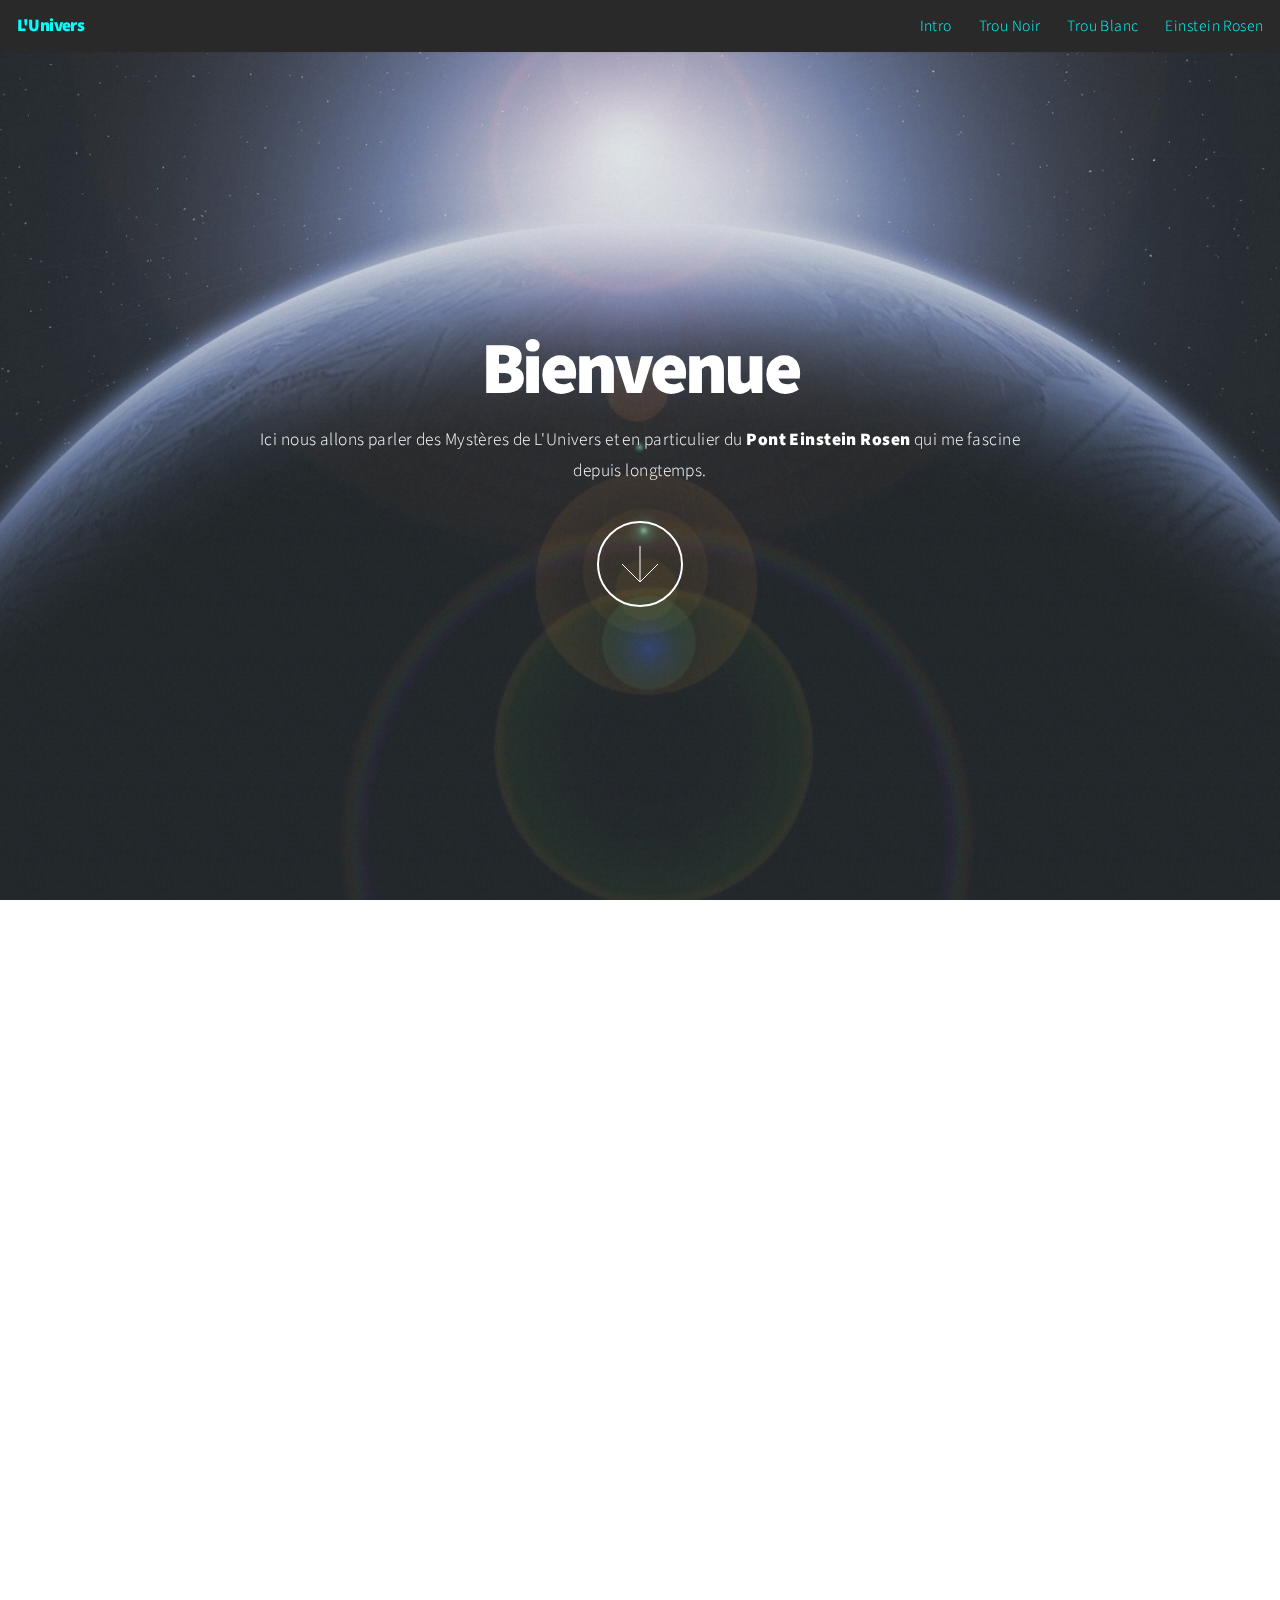
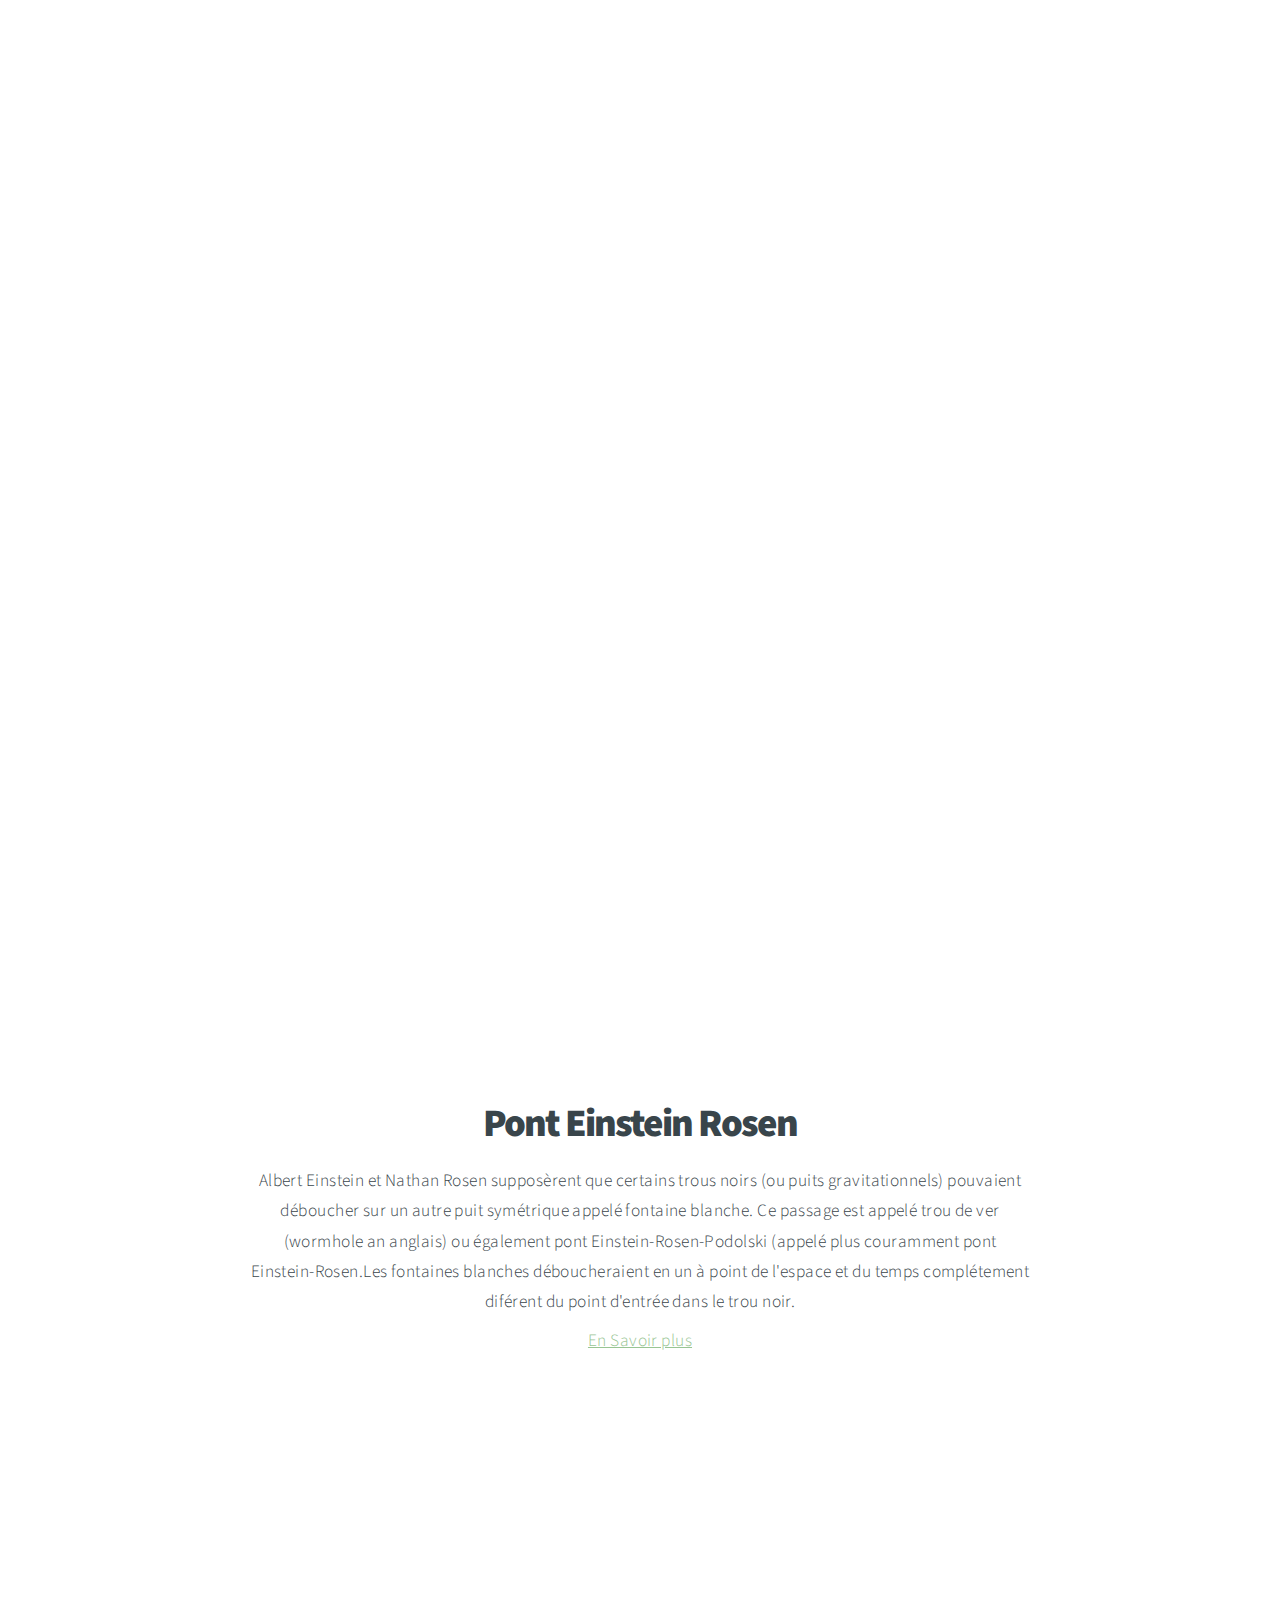
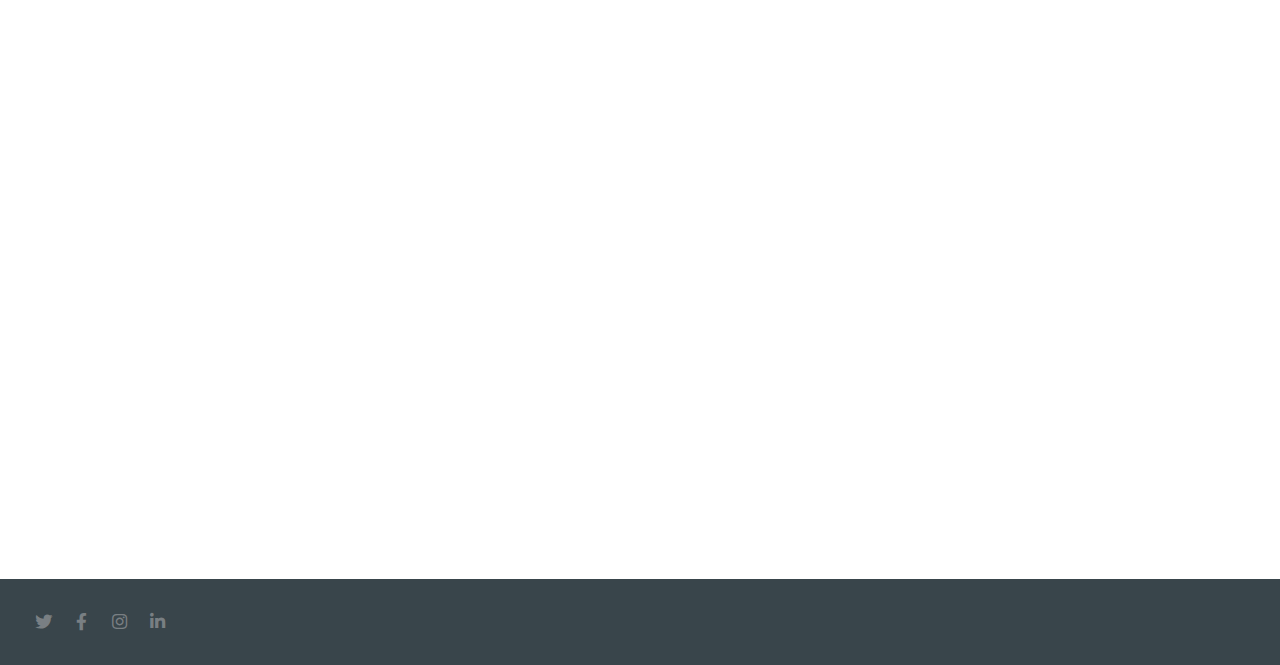
<file: DW_passion/index.html>
<!DOCTYPE HTML>

<html>
	<head>
		<title>Mystères de L'Univers</title>
		<meta charset="utf-8" />
		<meta name="viewport" content="width=device-width, initial-scale=1, user-scalable=no" />
		<link rel="stylesheet" href="assets/css/main.css" />
		<noscript><link rel="stylesheet" href="assets/css/noscript.css" /></noscript>
	</head>
	<body class="is-preload">

		<!-- Header -->
			<header id="header">
				<h1>L'Univers</h1>
				<nav>
					<ul>
						<li><a href="#intro">Intro</a></li>
						<li><a href="#one">Trou Noir</a></li>
						<li><a href="#two">Trou Blanc</a></li>
						<li><a href="#work">Einstein Rosen</a></li>
					</ul>
				</nav>
			</header>

		<!-- Intro -->
			<section id="intro" class="main style1 dark fullscreen">
				<div class="content">
					<header>
						<h2>Bienvenue</h2>
					</header>
					<p>Ici nous allons parler des Mystères de L'Univers et en particulier du<strong> Pont Einstein Rosen</strong> qui me fascine depuis longtemps.</p>
					<footer>
						<a href="#one" class="button style2 down">More</a>
					</footer>
				</div>
			</section>

		<!-- One -->
			<section id="one" class="main style2 right dark fullscreen">
				<div class="content box style2">
					<header>
						<h2>Trou Noir</h2>
					</header>
					<p>Le trou noir existe grâce à l'effondrement d'une etoile sur elle-même, sa gravité etant trop importante.
					Celui-ci empêche en theorie tout rayonnement lumineux de s'en échapper et absorbe tout objet passant à proximité.
					La seule façon de le voir, est dût au halo de lumière l'entourant.
					D'après Stephen Hawking, le trou noir a une durée de vie limitée, celui-ci émettrait des particules, appelées rayonnement de Hawking,
					 elles seraient invisibles à l'oeil nu et donc difficiles à prouver.
					 Même si le trou noir à une durée de vie limitée, son espérance de vie peut atteindre une durée superieur à celle de l'univers.</p>
					 <a href="trou-noir.html" target="_blank">En Savoir plus </a>
				</div>
				<a href="#two" class="button style2 down anchored">Next</a>
			</section>

		<!-- Two -->
			<section id="two" class="main style2 left dark fullscreen">
				<div class="content box style2">
					<header>
						<h2>Trou Blanc</h2>
					</header>
					<p>Le trou blanc est l'exact opposé du trou noir, toute la lumière en jaillit, rien ne peut y pénétrer.
					En théorie, il serait la continuité du trou noir situé dans le futur, à l'image d'une balle qui tombe vers le sol (trou noir) puis rebondit dans la direction opposée (trou blanc).
					Le trou noir serait donc relié au trou blanc par un trou de ver dans le tissu de l'espace temps, ou même un autre univers.
					Ce trou de ver est aussi appelé, Pont Einstein Rosen</p>
				</div>
				<a href="#work" class="button style2 down anchored">Next</a>
			</section>

		<!-- Work -->
			<section id="work" class="main style3 primary">
				<div class="content">
					<header>
						<h2>Pont Einstein Rosen</h2>
						<p>Albert Einstein et Nathan Rosen supposèrent que certains trous noirs (ou puits gravitationnels) pouvaient déboucher sur un autre puit symétrique appelé fontaine blanche.
						Ce passage est appelé trou de ver (wormhole an anglais) ou également pont Einstein-Rosen-Podolski (appelé plus couramment pont Einstein-Rosen.Les fontaines blanches déboucheraient en un à point de l'espace et du temps complétement diférent du point d'entrée dans le trou noir.</p>
						<a href="pont_einstein_rosen.html" target="_blank">En Savoir plus </a>
					</header>

					<!-- Gallery  -->
						<div class="gallery">
							<article class="from-left">
								<a href="images/image1.jpg" class="image fit"><img src="images/image1.jpg" title="Trou noir" alt="" /></a>
							</article>
							<article class="from-right">
								<a href="images/image2.jpg" class="image fit"><img src="images/image2.jpg" title="Schema du Pont" alt="" /></a>
							</article>
							<article class="from-left">
								<a href="images/image3.jpg" class="image fit"><img src="images/image3.jpg" title="Trou noir en 3D filaire" alt="" /></a>
							</article>
							<article class="from-right">
								<a href="images/image4.jpg" class="image fit"><img src="images/image4.jpg" title="Representation Fantastique d'un portail" alt="" /></a>
							</article>
							<article class="from-left">
								<a href="images/image5.jpg" class="image fit"><img src="images/image5.jpg" title="Trou Blanc" alt="" /></a>
							</article>
							<article class="from-right">
								<a href="images/image6.jpg" class="image fit"><img src="images/image6.jpg" title="Trou de Ver" alt="" /></a>
							</article>
						</div>

				</div>
			</section>

		<!-- Footer -->
			<footer id="footer">

				<!-- Icons -->
					<ul class="icons">
						<li><a href="#" class="icon brands fa-twitter"><span class="label">Twitter</span></a></li>
						<li><a href="#" class="icon brands fa-facebook-f"><span class="label">Facebook</span></a></li>
						<li><a href="#" class="icon brands fa-instagram"><span class="label">Instagram</span></a></li>
						<li><a href="#" class="icon brands fa-linkedin-in"><span class="label">LinkedIn</span></a></li>
					</ul>

			</footer>

		<!-- Scripts -->
			<script src="assets/js/jquery.min.js"></script>
			<script src="assets/js/jquery.poptrox.min.js"></script>
			<script src="assets/js/jquery.scrolly.min.js"></script>
			<script src="assets/js/jquery.scrollex.min.js"></script>
			<script src="assets/js/browser.min.js"></script>
			<script src="assets/js/breakpoints.min.js"></script>
			<script src="assets/js/util.js"></script>
			<script src="assets/js/main.js"></script>

	</body>
</html>
</file>
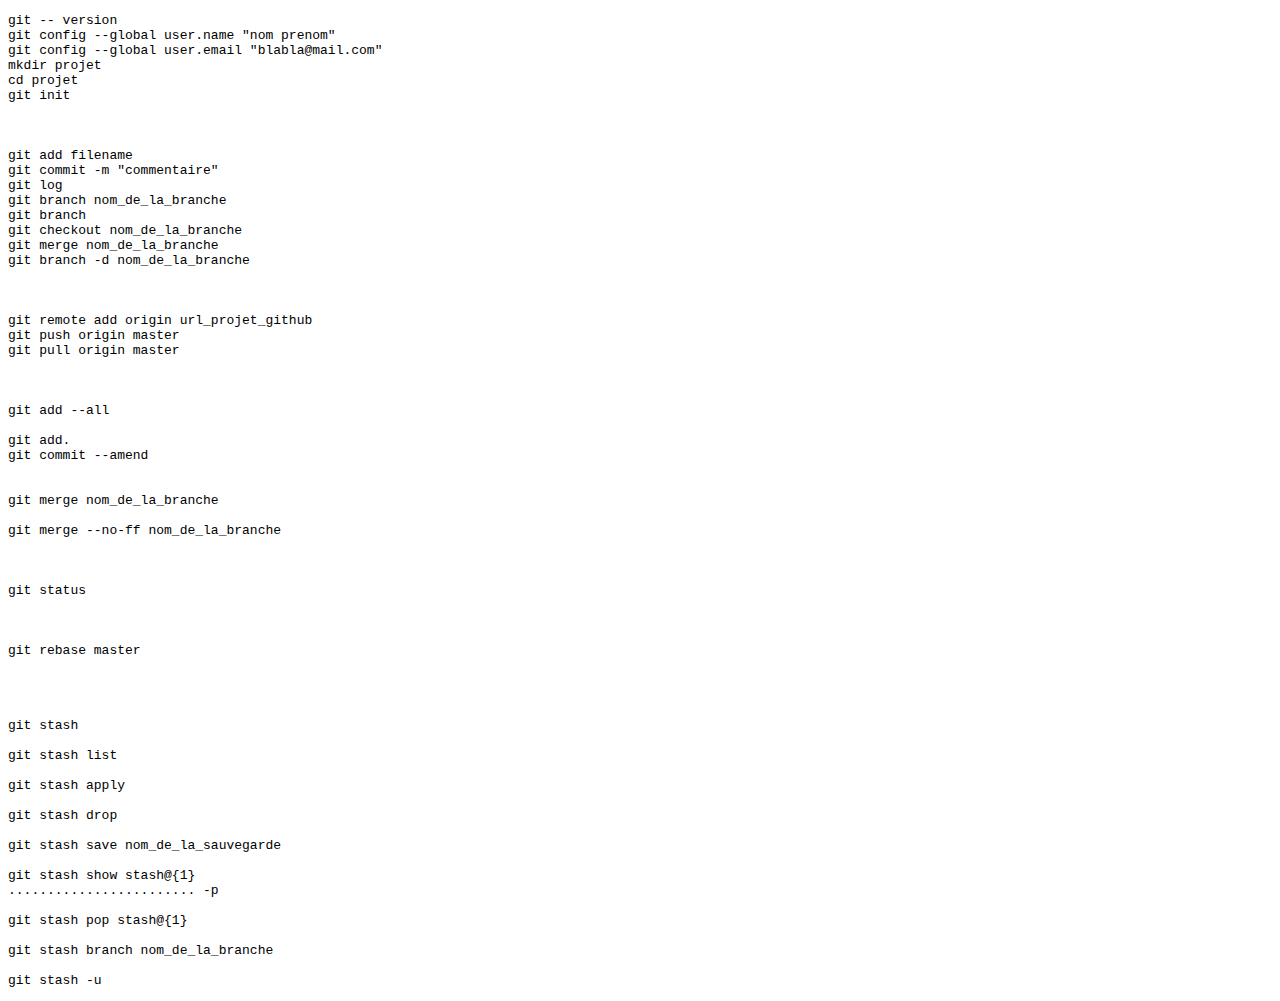
<file: commande_git.html>
<!DOCTYPE html>
<html lang="fr">
<head>
    <meta charset="UTF-8">
    <meta name="viewport" content="width=device-width, initial-scale=1.0">
</head>
<body>
<code>
<pre>
git -- version <!-- verification -->
git config --global user.name "nom prenom" <!-- config nom -->
git config --global user.email "blabla@mail.com" <!-- config mail -->
mkdir projet <!-- creer dossier -->
cd projet <!-- rentrer dans le dossier -->
git init <!-- initialiser git -->

<!-- Lorsque des fichiers existent dans le dossier -->

git add filename <!-- Selectionner fichier -->
git commit -m "commentaire" <!-- photo des fichiers -->
git log  <!-- historique des modifications -->
git branch nom_de_la_branche  <!-- creation de la branche -->
git branch <!-- lister les branches (branche principale = Master ) -->
git checkout nom_de_la_branche <!-- changer de branche -->
git merge nom_de_la_branche <!-- rapatrier la branche -->
git branch -d nom_de_la_branche <!-- supprimer la branche -->

<!-- Creer un compte github pour les depots en ligne -->

git remote add origin url_projet_github <!-- initialiser depot distant appelé origin -->
git push origin master <!-- deposer le projet (nom du label origin avec nom de la branche master) -->
git pull origin master <!-- recuperer projet vers local -->


<!-- Tout rajouter -->
git add --all
<!-- Modifier un commit -->
git add. <!-- Ajouter toutes les fichiers "untracked"/"modified" -->
git commit --amend <!-- envoi dans un editeur de texte -->

<!-- Fusionner deux branches -->
git merge nom_de_la_branche

git merge --no-ff nom_de_la_branche  <!-- sans fast forward -->

<!-- Voir quels fichiers sont "untracked" et "modified" -->

git status

<!-- Envoyer commit de la branche actuelle vers master -->

git rebase master


<!-- Mettre en pile des modifications en cours ( remisage ) -->

git stash

git stash list  <!-- list des modifications en attente -->

git stash apply <!-- recupere le travail en attente -->

git stash drop  <!-- vide la pile -->

git stash save nom_de_la_sauvegarde

git stash show stash@{1}  <!-- affiche le stash 1 -->
........................ -p <!-- plus de details -->

git stash pop stash@{1} <!-- importe le stash 1 et le vide du stash -->

git stash branch nom_de_la_branche <!-- met en memoire puis switch dans la branche nom_de_la_branche -->

git stash -u  <!-- rajoute les nouveaux fichiers en memoire -->
</pre>
</code>

</body>
</html>
</file>
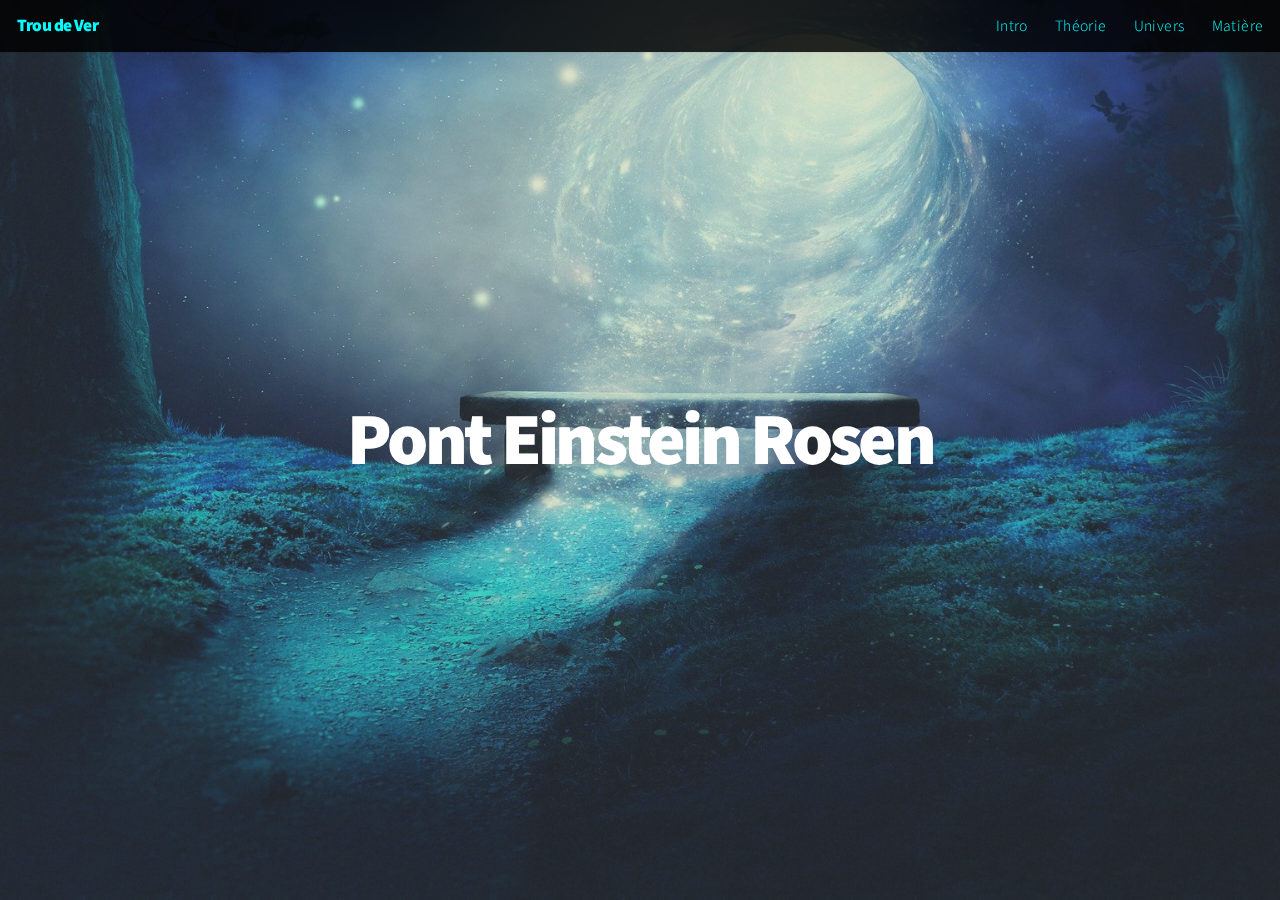
<file: DW_passion/pont_einstein_rosen.html>
<!DOCTYPE HTML>

<html>
	<head>
		<title>Pont Einstein Rosen</title>
		<meta charset="utf-8" />
		<meta name="viewport" content="width=device-width, initial-scale=1, user-scalable=no" />
		<link rel="stylesheet" href="assets/css/main.css" />
		<link rel="stylesheet" href="modale.css" />
		<noscript><link rel="stylesheet" href="assets/css/noscript.css" /></noscript>
	</head>
	<body class="is-preload">

		<!-- Header -->
			<header id="header">
				<h1>Trou de Ver</h1>
				<nav>
					<ul>
						<li><a class="js-modal" href="#introduction">Intro</a></li>
						<li><a class="js-modal" href="#theorie">Théorie</a></li>
						<li><a class="js-modal" href="#passerelle">Univers</a></li>
						<li><a class="js-modal" href="#matiere">Matière</a></li>
					</ul>
				</nav>
			</header>

		<!-- Intro -->
			<section id="intro3" class="main style1 dark fullscreen">
				<div class="content">
					<header>
						<h2>Pont Einstein Rosen</h2>
					</header>
					
					<!-- MODAL -->
					
					<aside id ="introduction" class="modal_" aria-hidden="true" role="dialog" aria-modal="false" style="display:none;">
		<div class="modal-wrapper js-modal-stop"  style="background-image:url('images/terre.png'); background-size: cover; background-position: center;">
		<button class="js-modal-close exit"> X </button>
				<div class="row_" style="margin:1.1vw; background-color: aliceblue; opacity:0.35;">
		<h2 style="font-size:3vw; color:darkcyan; text-align:center; padding-top:1vw;"> INTRODUCTION </h2>
			<div class="col-sm-8_" style="padding-top:2%!important;">
			<p class="presentation">Même avec la technologie actuelle, voyager vers Orion prendrait des centaines de milliers d'années. Mais pourrait-il y avoir un autre mécanisme, plus profond peut-être de l’extérieur de ce monde, qui rendrait possible un voyage aussi vaste en une vie ?

En 1935, 30 ans après sa révolutionnaire Théorie de la relativité restreinte, Albert Einstein publia un article collaboratif intitulé « Le pont Einstein-Rosen ». Selon cette nouvelle théorie, des ponts ou trous noirs existent dans l’univers, ce qui permet des raccourcis dans l’espace et dans le temps. Aujourd'hui, les physiciens les appellent des trous de ver.

Nous nous trouvons à 1 500 années-lumière d’Orion. Si nous pouvions d'une manière ou d'une autre utiliser la technologie des trous de ver, nous pourrions peut-être raccourcir le temps de parcours ou même le rendre instantané. Mais pour l'instant ce n'est qu'une théorie car la façon dont les trous de ver pourraient fonctionner est toujours en cours d'étude et de développement. Mais parce que presque tout ce qui est théoriquement possible en physique existe quelque part dans notre univers, nous croyons que les trous de ver existent quelque part, mais pas n'importe où, près de la Terre.
</p>
			</div>
	</div>
		</div>
	</aside>
	<!-- THEORIE -->
					<aside id ="theorie" class="modal_" aria-hidden="true" role="dialog" aria-modal="false" style="display:none;">
		<div class="modal-wrapper js-modal-stop"  style="background-image:url('images/terre.png'); background-size: cover; background-position: center;">
		<button class="js-modal-close exit"> X </button>
				<div class="row_" style="margin:1.1vw; background-color: aliceblue; opacity:0.35;">
		<h2 style="font-size:3vw; color:darkcyan; text-align:center; padding-top:1vw;"> THEORIE </h2>
			<div class="col-sm-8_" style="padding-top:2%!important;">
			<p class="presentation3">A Princeton, dans le New Jersey, en Juillet 1935, alors qu'ils collaborent à l'Institute for Advanced Study, les physiciens Albert Einstein et Nathan Rosen publient une idée révolutionnaire. Ils en arrivent à la conclusion que la théorie de la relativité permet en réalité des raccourcis dans le continuum espace-temps. Ces chemins, appelés ponts Einstein-Rosen, plus communément appelés trous de ver, relient deux sites distants, rendant possible le voyage vers les étoiles les plus éloignées de l'univers.

Ainsi naissait la théorie des trous de ver.

Ce dont nous parlons est une structure dans l’espace qui implique une très forte flexion de l’espace et la connexion de deux parties différentes de l’espace. Donc, si vous pensez à un morceau de papier incurvé puis perforé et connecté d’un endroit à l’autre, vous obtenez ainsi un trou de ver classique. Si nous regardons la distance entre notre planète et le système stellaire le plus proche, nous atteignons 4.2 années-lumière. Cela signifie que vous devriez voyager pendant 4.2 ans à la vitesse de la lumière, soit 300 000 km par seconde, rien que pour y arriver. Le seul moyen, vraiment, de le faire serait par un trou de ver.

Bien que l’idée de voyager dans les trous de ver offre des possibilités incroyables, la réalisation de cette technologie pose d’immenses défis. Les scientifiques estiment que la création d'un trou de ver traversable nécessiterait une quantité d'énergie bien supérieure à tout ce que nous pouvons produire aujourd'hui. 
</p>
			</div>
	</div>
		</div>
	</aside>
	<!-- STELLAIRE -->
					<aside id ="passerelle" class="modal_" aria-hidden="true" role="dialog" aria-modal="false" style="display:none;">
		<div class="modal-wrapper js-modal-stop"  style="background-image:url('images/terre.png'); background-size: cover; background-position: center;">
		<button class="js-modal-close exit"> X </button>
				<div class="row_" style="margin:1.1vw; background-color: aliceblue; opacity:0.35;">
		<h2 style="font-size:3vw; color:darkcyan; text-align:center; padding-top:1vw;"> UNIVERS PARALLELES</h2>
			<div class="col-sm-8_" style="padding-top:2%!important;">
			<p class="presentation">
Dans la théorie de la relativité générale, l’espace agit en réalité comme une chose que l’on peut plier, déformer et percer.

Un pont Einstein-Rosen est un exemple particulier de trou de ver, et un trou de ver est une structure dans l'espace et dans le temps qui consiste à percer un trou dans l'espace, à étirer le matériau si vous pensez que l'espace est un matériau et à le reconnecter ailleurs.

Un pont Einstein-Rosen prend deux points dans l’espace et les relie de telle sorte que si vous voyagez par une extrémité, vous sortez par l’autre, même si ces deux points apparaissent dans des univers différents. Il s’agit donc essentiellement d’un téléporteur, ce qui vous permet d’aller instantanément entre deux endroits distants.


Le trou de ver théorique d'Einstein pourrait-il servir de portail vers un autre univers, ouvrant peut-être une passerelle qui permettra un jour d'établir un contact entre humains et extraterrestres ? Lorsque nous examinons l'idée qu'il existe des trous de ver et que ceux-ci sont généralement acceptés par certains des individus les plus brillants de la planète, vous commencez à constater que tous ces éléments sont en place pour suggérer qu'il y a la vie ailleurs dans l'univers et qu'il existe également la probabilité que nous ayons eu des contacts dans le passé, des contacts en cours maintenant ou que nous puissions en avoir également à l'avenir. Mais comment pourrions nous faire pour les utiliser ?
</p>
			</div>
	</div>
		</div>
	</aside>
	<!-- PRIMORDIAUX -->
					<aside id ="matiere" class="modal_" aria-hidden="true" role="dialog" aria-modal="false" style="display:none;">
		<div class="modal-wrapper js-modal-stop"  style="background-image:url('images/temps.jpg'); background-size: cover; background-position: center;">
		<button class="js-modal-close exit"> X </button>
				<div class="row_" style="margin:1.1vw; background-color: aliceblue; opacity:0.65;">
		<h2 style="font-size:3vw; color:darkcyan; text-align:center; padding-top:1vw;"> MATIERE EXOTIQUE</h2>
			<div class="col-sm-8_" style="padding-top:2%!important;">
			<p class="presentation2">Il existe une théorie selon laquelle une « matière exotique » peut fournir la clé pour déverrouiller les voyages dans les trous de ver. Ce dont vous avez besoin, c'est de la matière à masse négative. Et nous ne connaissons que la matière à masse positive. Donc, nous appelons cette matière de la matière exotique. Non pas que cela ne puisse pas exister, nous n'en sommes tout simplement pas conscients. Mais le résultat est qu’il faut d’énormes quantités d’énergie pour les créer. Imaginez maintenant que Jupiter, tout son poids, soit converti en énergie. Vous savez, nous parlons de millions et de millions de fois plus d'énergie que dans une bombe nucléaire.

Bien que la plupart des scientifiques disent que nous sommes loin de développer la technologie pour créer des trous de ver si une telle chose est même possible, certains pensent que ces raccourcis célestes existent déjà. En 1991, des scientifiques de l’Université Vanderbilt ont proposé que le chaos du Big Bang ait non seulement créé l’univers, mais ait également provoqué la formation de mini-trous de ver il y a des milliards d’années. Pendant le Big Bang, l'espace-temps lui-même était en train d'être mélangé, élargi, contracté. Et une théorie dit que si vous aviez quelque chose de la taille des montagnes de l'Himalaya, l'espace-temps qui l'entourait aurait pu être soumis à une charge telle qu'il aurait écrasé sa propre matière. De la même manière, vous pouvez imaginer que l'espace et le temps auraient fusionné pour former un mini-trou de ver. Selon les chercheurs, le résultat possible serait un trou de ver de la taille d'un atome.

Une fois localisés, ces mini trous de ver pourraient éventuellement être étirés pour créer un trou de ver traversable.

</p>
			</div>
	</div>
		</div>
	</aside>
				</div>
			</section>
			

			

		<!-- Scripts -->
			<script src="assets/js/jquery.min.js"></script>
			<script src="assets/js/jquery.scrolly.min.js"></script>
			<script src="assets/js/jquery.scrollex.min.js"></script>
			<script src="assets/js/browser.min.js"></script>
			<script src="assets/js/breakpoints.min.js"></script>
			<script src="assets/js/main.js"></script>
			<script src="app.js"></script>

	</body>
</html>
</file>
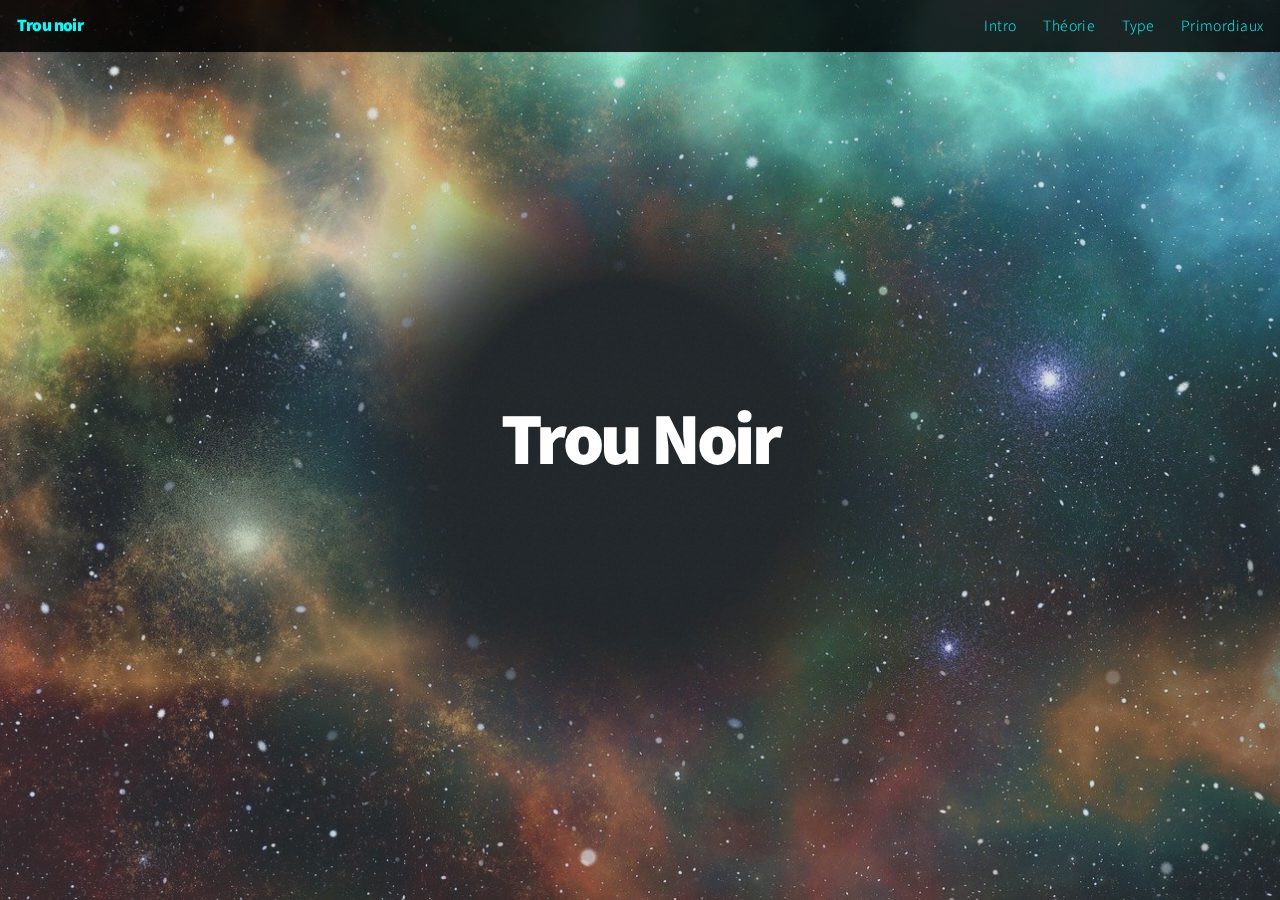
<file: DW_passion/trou-noir.html>
<!DOCTYPE HTML>

<html>
	<head>
		<title>Trou noir</title>
		<meta charset="utf-8" />
		<meta name="viewport" content="width=device-width, initial-scale=1, user-scalable=no" />
		<link rel="stylesheet" href="assets/css/main.css" />
		<link rel="stylesheet" href="modale.css" />
		<noscript><link rel="stylesheet" href="assets/css/noscript.css" /></noscript>
	</head>
	<body class="is-preload">

		<!-- Header -->
			<header id="header">
				<h1>Trou noir</h1>
				<nav>
					<ul>
						<li><a class="js-modal" href="#introduction">Intro</a></li>
						<li><a class="js-modal" href="#theorie">Théorie</a></li>
						<li><a class="js-modal" href="#type">Type</a></li>
						<li><a class="js-modal" href="#primordiaux">Primordiaux</a></li>
					</ul>
				</nav>
			</header>

		<!-- Intro -->
			<section id="intro2" class="main style1 dark fullscreen">
				<div class="content">
					<header>
						<h2>Trou Noir</h2>
					</header>
					
					<!-- MODAL -->
					
					<aside id ="introduction" class="modal_" aria-hidden="true" role="dialog" aria-modal="false" style="display:none;">
		<div class="modal-wrapper js-modal-stop"  style="background-image:url('images/temps.jpg'); background-size: cover; background-position: center;">
		<button class="js-modal-close exit"> X </button>
				<div class="row_" style="margin:1.1vw; background-color: aliceblue; opacity:0.65;">
		<h2 style="font-size:3vw; color:darkcyan; text-align:center; padding-top:1vw;"> INTRODUCTION </h2>
			<div class="col-sm-8_" style="padding-top:2%!important;">
			<p class="presentation">Les trous noirs ont été parmi les premiers objets cosmiques à être découverts d'abord via les équations mathématiques, et non par observation directe. Le rôle de l'expérience est ici inversée : une des tâches les plus difficiles pour les astronomes est de vérifier si les observations, totalement dépendantes des capacités techniques et technologiques du moment, corroborent ou non les résultats théoriques.

Compte tenu des caractéristiques fabuleuses que la théorie prête aux trous noirs, leur existence réelle a longtemps été mise en doute ; et si elle n'est pas encore aujourd'hui totalement démontrée, la fin du XXe siècle a été ponctuée d'avancées déterminantes. Des observations, et les progrès techniques ayant permis ces observations, sont venus étayer la réalité physique de ces astres « hors du temps. »

Le trou noir est en fait un objet totalement relativiste, au sens où la théorie qui le soutient n'a pris sens et corps que dans le cadre de la Relativité Générale d'Einstein, soit à partir de 1915. La théorie définit avec précision l'intensité du champ gravitationnel d'un trou noir. Elle est telle qu'aucune particule franchissant son horizon, frontière théorique délimitant la zone de non-retour, ne peut s'en échapper.
</p>
			</div>
	</div>
		</div>
	</aside>
	<!-- THEORIE -->
					<aside id ="theorie" class="modal_" aria-hidden="true" role="dialog" aria-modal="false" style="display:none;">
		<div class="modal-wrapper js-modal-stop"  style="background-image:url('images/temps.jpg'); background-size: cover; background-position: center;">
		<button class="js-modal-close exit"> X </button>
				<div class="row_" style="margin:1.1vw; background-color: aliceblue; opacity:0.65;">
		<h2 style="font-size:3vw; color:darkcyan; text-align:center; padding-top:1vw;"> THEORIE </h2>
			<div class="col-sm-8_" style="padding-top:2%!important;">
			<p class="presentation">Envisagée dès le XVIIIe siècle, la théorie soutenant l'existence des trous noirs stipule qu'il s'agit d'objets si denses que leur Vitesse de libération est supérieure à la vitesse de la lumière, c'est-à-dire que même la lumière ne peut vaincre leur force gravitationnelle de surface, et reste prisonnière.

De cette caractéristique inquiétante proviennent les qualificatifs « noir » et « obscur, » mais le terme le plus exact serait sûrement« invisible » car il s'agit bien là d'une absence totale de luminosité.

L'expression consacrée pour désigner les trous noirs en général est collapsar (de l'anglais « collapsed star » : étoile contractée, effondrée). Cependant, l'expression trou noir est employée par analogie à l'image du « disque obscur » en français, et également en anglais (black hole).
</p>
			</div>
	</div>
		</div>
	</aside>
	<!-- STELLAIRE -->
					<aside id ="type" class="modal_" aria-hidden="true" role="dialog" aria-modal="false" style="display:none;">
		<div class="modal-wrapper js-modal-stop"  style="background-image:url('images/temps.jpg'); background-size: cover; background-position: center;">
		<button class="js-modal-close exit"> X </button>
				<div class="row_" style="margin:1.1vw; background-color: aliceblue; opacity:0.65;">
		<h2 style="font-size:3vw; color:darkcyan; text-align:center; padding-top:1vw;"> STELLAIRE / GALACTIQUE </h2>
			<div class="col-sm-8_" style="padding-top:2%!important;">
			<p class="presentation">Les trous noirs stellaires résultent de l'effondrement sur elle-même d'une étoile massive (un dizaine de masses solaires environ).
</p>
			<p class="presentation">Les trous noirs galactiques se trouvent au centre des galaxies spirales. Notre galaxie, la Voie Lactée possède un tel trou noir, ainsi qu'il a été démontré par l'observation des mouvements extrêmement rapides des étoiles proches du trou noir.
Le télescope Chandra a récemment observé au centre de la galaxie NGC 6240 deux trous noirs supermassifs en orbite l'un autour de l'autre.
</p>
			</div>
	</div>
		</div>
	</aside>
	<!-- PRIMORDIAUX -->
					<aside id ="primordiaux" class="modal_" aria-hidden="true" role="dialog" aria-modal="false" style="display:none;">
		<div class="modal-wrapper js-modal-stop"  style="background-image:url('images/temps.jpg'); background-size: cover; background-position: center;">
		<button class="js-modal-close exit"> X </button>
				<div class="row_" style="margin:1.1vw; background-color: aliceblue; opacity:0.65;">
		<h2 style="font-size:3vw; color:darkcyan; text-align:center; padding-top:1vw;"> PRIMORDIAUX </h2>
			<div class="col-sm-8_" style="padding-top:2%!important;">
			<p class="presentation2">Dans les années soixante-dix, Stephen Hawking avança l'idée que le phénomène du Big Bang pourrait avoir été le théâtre d'une profusion de mini trous noirs, très légers par rapport à ceux envisagés actuellement (une dizaine de gramme tout au plus), mais également bien plus petits, au final tout aussi denses que les trous noirs stellaires.

De plus, ces trous noirs auraient eu tendance non pas à avaler de la matière, mais à s'évaporer très rapidement. En effet, ils résulteraient de la compression ultra-rapide de minuscules régions de l'espace-temps, et n'auraient donc pas disposé de matière suffisante à attirer à proximité; trop petits pour se maintenir dans une dynamique de compression, ces trous noirs morts nés se seraient évaporés de plus en plus vite, pour finalement exploser et disparaître.

En plus de cette classification, on distingue des catégories selon la géométrie et de la dynamique des trous noirs :
</p>
<ul class="presentation2">
 <li>   les trous noirs statiques (ou trou noir de Schwarzschild)</li>
 <li>   les trous noirs en rotation (ou trou noir de Kerr)</li>
  <li>  les trous noirs statiques et chargés (ou trous noirs de Reissner-Nordström)<li>
  <li>  les trous noirs en rotation et chargés (ou trous noirs de Kerr-Newman)<li>
</ul>
<p class="presentation2" style="padding-bottom:0.5vw!important; ">
Les deux dernières catégories sont vraisemblablement très rares, les trous noirs sont plutôt envisagés comme stables électriquement.
</p>
			</div>
	</div>
		</div>
	</aside>
				</div>
			</section>
			

			

		<!-- Scripts -->
			<script src="assets/js/jquery.min.js"></script>
			<script src="assets/js/jquery.scrolly.min.js"></script>
			<script src="assets/js/jquery.scrollex.min.js"></script>
			<script src="assets/js/browser.min.js"></script>
			<script src="assets/js/breakpoints.min.js"></script>
			<script src="assets/js/main.js"></script>
			<script src="app.js"></script>

	</body>
</html>
</file>
<file: DW_passion/assets/css/noscript.css>
/*
	Big Picture by HTML5 UP
	html5up.net | @ajlkn
	Free for personal and commercial use under the CCA 3.0 license (html5up.net/license)
*/

/* Loader */

	body:before, body:after {
		display: none;
	}
</file>
<file: DW_passion/modale.css>
body, html
{
	margin:0;
	padding:0;
}
*
{
	box-sizing:border-box;
}
.modal_
{
	position: fixed;
	display:flex;
	align-items:center;
	justify-content:center;
	top:0;
	left:0;
	width:100%;
	height:100%;
	animation: fadeIn 4s both;
}
.exit
{
	font-size: 1vw;
	font-weight: bold;
	background-color: black;
	color: white;
	float:left;
	z-index:2;
}
.modal-wrapper
{
	background-color:white;
	max-height: calc(100vh - 20px);
	animation: slideLeft 4s both;
	border-radius: 0.7vw;
	box-shadow: red 0 -0.1vw 1.5vw -0.2vw;
	width:100%;
}
.modal_[aria-hidden="true"]
{
	animation: fadeOut 4s both;
}
.modal_[aria-hidden="true"] .modal-wrapper
{
	animation: slideLeft2 4s both;
}

@keyframes fadeOut
{
	from {opacity : 1;}
	to {opacity : 0;}
}
@keyframes fadeIn
{
	from {opacity : 0;}
	to {opacity : 1;}
}
@keyframes slideLeft
{
	from {transform:translateX(100%);}
	to {transform:translateX(0);}
}
@keyframes slideLeft2
{
	from {transform:translateX(0);}
	to {transform:translateX(-100%);}
}
@media screen and (max-width:1366px)
{
	.modal-wrapper
	{
		overflow:auto;
	}
}
</file>
<file: DW_passion/assets/css/main.css>
@import url("https://fonts.googleapis.com/css?family=Source+Sans+Pro:300,900");
@import url("fontawesome-all.min.css");


html, body, div, span, applet, object,
iframe, h1, h2, h3, h4, h5, h6, p, blockquote,
pre, a, abbr, acronym, address, big, cite,
code, del, dfn, em, img, ins, kbd, q, s, samp,
small, strike, strong, sub, sup, tt, var, b,
u, i, center, dl, dt, dd, ol, ul, li, fieldset,
form, label, legend, table, caption, tbody,
tfoot, thead, tr, th, td, article, aside,
canvas, details, embed, figure, figcaption,
footer, header, hgroup, menu, nav, output, ruby,
section, summary, time, mark, audio, video {
	margin: 0;
	padding: 0;
	border: 0;
	font-size: 100%;
	font: inherit;
	vertical-align: baseline;}

article, aside, details, figcaption, figure,
footer, header, hgroup, menu, nav, section {
	display: block;}

body {
	line-height: 1;
}

ol, ul {
	list-style: none;
}


body {
	-webkit-text-size-adjust: none;
}

mark {
	background-color: transparent;
	color: inherit;
}

.presentation
{
	font-size: 1.1vw;
	text-align: justify;
	font-family: 'Fira Sans Extra Condensed', sans-serif;
	color:black;
	padding:2vw;
	font-weight:bold;
}
.presentation3
{
	font-size: 1.05vw;
	text-align: justify;
	font-family: 'Fira Sans Extra Condensed', sans-serif;
	color:black;
	padding:2vw;
	font-weight:bold;
}
.presentation2
{
	text-align: justify;
	font-family: 'Fira Sans Extra Condensed', sans-serif;
	color:black;
	padding:2vw;
	font-weight:bold;
	padding-bottom:0!important; 
	padding-top:0!important; 
	font-size:1vw;
}

/* Basic */

	@-ms-viewport {
		width: device-width;
	}

	html {
		height: 100%;
	}

	html {
		box-sizing: border-box;
	}

	*, *:before, *:after {
		box-sizing: inherit;
	}

	body {
		background: #ffffff;
		height: 100%;
		min-width: 320px;
	}

		body.is-preload *, body.is-preload *:before, body.is-preload *:after {
			-moz-animation: none !important;
			-webkit-animation: none !important;
			-ms-animation: none !important;
			animation: none !important;
			-moz-transition: none !important;
			-webkit-transition: none !important;
			-ms-transition: none !important;
			transition: none !important;
		}

/* Spinner */

	@-moz-keyframes spinner-rotate {
		0% {
			-moz-transform: scale(1) rotate(0deg);
			-webkit-transform: scale(1) rotate(0deg);
			-ms-transform: scale(1) rotate(0deg);
			transform: scale(1) rotate(0deg);
		}

		100% {
			-moz-transform: scale(1) rotate(360deg);
			-webkit-transform: scale(1) rotate(360deg);
			-ms-transform: scale(1) rotate(360deg);
			transform: scale(1) rotate(360deg);
		}
	}

	@-webkit-keyframes spinner-rotate {
		0% {
			-moz-transform: scale(1) rotate(0deg);
			-webkit-transform: scale(1) rotate(0deg);
			-ms-transform: scale(1) rotate(0deg);
			transform: scale(1) rotate(0deg);
		}

		100% {
			-moz-transform: scale(1) rotate(360deg);
			-webkit-transform: scale(1) rotate(360deg);
			-ms-transform: scale(1) rotate(360deg);
			transform: scale(1) rotate(360deg);
		}
	}

	@-ms-keyframes spinner-rotate {
		0% {
			-moz-transform: scale(1) rotate(0deg);
			-webkit-transform: scale(1) rotate(0deg);
			-ms-transform: scale(1) rotate(0deg);
			transform: scale(1) rotate(0deg);
		}

		100% {
			-moz-transform: scale(1) rotate(360deg);
			-webkit-transform: scale(1) rotate(360deg);
			-ms-transform: scale(1) rotate(360deg);
			transform: scale(1) rotate(360deg);
		}
	}

	@keyframes spinner-rotate {
		0% {
			-moz-transform: scale(1) rotate(0deg);
			-webkit-transform: scale(1) rotate(0deg);
			-ms-transform: scale(1) rotate(0deg);
			transform: scale(1) rotate(0deg);
		}

		100% {
			-moz-transform: scale(1) rotate(360deg);
			-webkit-transform: scale(1) rotate(360deg);
			-ms-transform: scale(1) rotate(360deg);
			transform: scale(1) rotate(360deg);
		}
	}

/* Loader */

	@-moz-keyframes spinner-show {
		0% {
			opacity: 0;
		}

		100% {
			opacity: 1;
		}
	}

	@-webkit-keyframes spinner-show {
		0% {
			opacity: 0;
		}

		100% {
			opacity: 1;
		}
	}

	@-ms-keyframes spinner-show {
		0% {
			opacity: 0;
		}

		100% {
			opacity: 1;
		}
	}

	@keyframes spinner-show {
		0% {
			opacity: 0;
		}

		100% {
			opacity: 1;
		}
	}

	@-moz-keyframes spinner-hide {
		0% {
			-moz-transform: scale(1) rotate(0deg);
			-webkit-transform: scale(1) rotate(0deg);
			-ms-transform: scale(1) rotate(0deg);
			transform: scale(1) rotate(0deg);
			color: #e5e6e7;
			z-index: 100001;
		}

		99% {
			-moz-transform: scale(0.5) rotate(360deg);
			-webkit-transform: scale(0.5) rotate(360deg);
			-ms-transform: scale(0.5) rotate(360deg);
			transform: scale(0.5) rotate(360deg);
			color: #e5e6e7;
			z-index: 100001;
		}

		100% {
			-moz-transform: scale(0.5) rotate(360deg);
			-webkit-transform: scale(0.5) rotate(360deg);
			-ms-transform: scale(0.5) rotate(360deg);
			transform: scale(0.5) rotate(360deg);
			color: #e5e6e7;
			z-index: -1;
		}
	}

	@-webkit-keyframes spinner-hide {
		0% {
			-moz-transform: scale(1) rotate(0deg);
			-webkit-transform: scale(1) rotate(0deg);
			-ms-transform: scale(1) rotate(0deg);
			transform: scale(1) rotate(0deg);
			color: #e5e6e7;
			z-index: 100001;
		}

		99% {
			-moz-transform: scale(0.5) rotate(360deg);
			-webkit-transform: scale(0.5) rotate(360deg);
			-ms-transform: scale(0.5) rotate(360deg);
			transform: scale(0.5) rotate(360deg);
			color: #e5e6e7;
			z-index: 100001;
		}

		100% {
			-moz-transform: scale(0.5) rotate(360deg);
			-webkit-transform: scale(0.5) rotate(360deg);
			-ms-transform: scale(0.5) rotate(360deg);
			transform: scale(0.5) rotate(360deg);
			color: #e5e6e7;
			z-index: -1;
		}
	}

	@-ms-keyframes spinner-hide {
		0% {
			-moz-transform: scale(1) rotate(0deg);
			-webkit-transform: scale(1) rotate(0deg);
			-ms-transform: scale(1) rotate(0deg);
			transform: scale(1) rotate(0deg);
			color: #e5e6e7;
			z-index: 100001;
		}

		99% {
			-moz-transform: scale(0.5) rotate(360deg);
			-webkit-transform: scale(0.5) rotate(360deg);
			-ms-transform: scale(0.5) rotate(360deg);
			transform: scale(0.5) rotate(360deg);
			color: #e5e6e7;
			z-index: 100001;
		}

		100% {
			-moz-transform: scale(0.5) rotate(360deg);
			-webkit-transform: scale(0.5) rotate(360deg);
			-ms-transform: scale(0.5) rotate(360deg);
			transform: scale(0.5) rotate(360deg);
			color: #e5e6e7;
			z-index: -1;
		}
	}

	@keyframes spinner-hide {
		0% {
			-moz-transform: scale(1) rotate(0deg);
			-webkit-transform: scale(1) rotate(0deg);
			-ms-transform: scale(1) rotate(0deg);
			transform: scale(1) rotate(0deg);
			color: #e5e6e7;
			z-index: 100001;
		}

		99% {
			-moz-transform: scale(0.5) rotate(360deg);
			-webkit-transform: scale(0.5) rotate(360deg);
			-ms-transform: scale(0.5) rotate(360deg);
			transform: scale(0.5) rotate(360deg);
			color: #e5e6e7;
			z-index: 100001;
		}

		100% {
			-moz-transform: scale(0.5) rotate(360deg);
			-webkit-transform: scale(0.5) rotate(360deg);
			-ms-transform: scale(0.5) rotate(360deg);
			transform: scale(0.5) rotate(360deg);
			color: #e5e6e7;
			z-index: -1;
		}
	}

	@-moz-keyframes overlay-hide {
		0% {
			opacity: 1;
			z-index: 100000;
		}

		15% {
			opacity: 1;
			z-index: 100000;
		}

		99% {
			opacity: 0;
			z-index: 100000;
		}

		100% {
			opacity: 0;
			z-index: -1;
		}
	}

	@-webkit-keyframes overlay-hide {
		0% {
			opacity: 1;
			z-index: 100000;
		}

		15% {
			opacity: 1;
			z-index: 100000;
		}

		99% {
			opacity: 0;
			z-index: 100000;
		}

		100% {
			opacity: 0;
			z-index: -1;
		}
	}

	@-ms-keyframes overlay-hide {
		0% {
			opacity: 1;
			z-index: 100000;
		}

		15% {
			opacity: 1;
			z-index: 100000;
		}

		99% {
			opacity: 0;
			z-index: 100000;
		}

		100% {
			opacity: 0;
			z-index: -1;
		}
	}

	@keyframes overlay-hide {
		0% {
			opacity: 1;
			z-index: 100000;
		}

		15% {
			opacity: 1;
			z-index: 100000;
		}

		99% {
			opacity: 0;
			z-index: 100000;
		}

		100% {
			opacity: 0;
			z-index: -1;
		}
	}

	body {
		text-decoration: none;
	}

		body:before {
			-moz-animation: spinner-show 1.5s 1 0.25s ease forwards, spinner-hide 0.25s ease-in-out forwards !important;
			-webkit-animation: spinner-show 1.5s 1 0.25s ease forwards, spinner-hide 0.25s ease-in-out forwards !important;
			-ms-animation: spinner-show 1.5s 1 0.25s ease forwards, spinner-hide 0.25s ease-in-out forwards !important;
			animation: spinner-show 1.5s 1 0.25s ease forwards, spinner-hide 0.25s ease-in-out forwards !important;
			-moz-transform-origin: 50% 50%;
			-webkit-transform-origin: 50% 50%;
			-ms-transform-origin: 50% 50%;
			transform-origin: 50% 50%;
			-moz-osx-font-smoothing: grayscale;
			-webkit-font-smoothing: antialiased;
			font-family: FontAwesome;
			font-style: normal;
			font-weight: normal;
			text-transform: none !important;
			color: #e5e6e7;
			content: '\f1ce';
			cursor: default;
			display: block;
			font-size: 2em;
			height: 2em;
			left: 50%;
			line-height: 2em;
			margin: -1em 0 0 -1em;
			opacity: 0;
			position: fixed;
			text-align: center;
			top: 50%;
			width: 2em;
			z-index: -1;
		}

		body:after {
			-moz-animation: overlay-hide 1.5s ease-in forwards !important;
			-webkit-animation: overlay-hide 1.5s ease-in forwards !important;
			-ms-animation: overlay-hide 1.5s ease-in forwards !important;
			animation: overlay-hide 1.5s ease-in forwards !important;
			background: #ffffff;
			content: '';
			display: block;
			height: 100%;
			left: 0;
			opacity: 0;
			position: fixed;
			top: 0;
			width: 100%;
			z-index: -1;
		}

		body.is-preload:before {
			-moz-animation: spinner-show 1.5s 1 0.25s ease forwards, spinner-rotate 0.75s infinite linear !important;
			-webkit-animation: spinner-show 1.5s 1 0.25s ease forwards, spinner-rotate 0.75s infinite linear !important;
			-ms-animation: spinner-show 1.5s 1 0.25s ease forwards, spinner-rotate 0.75s infinite linear !important;
			animation: spinner-show 1.5s 1 0.25s ease forwards, spinner-rotate 0.75s infinite linear !important;
			z-index: 100001;
		}

		body.is-preload:after {
			-moz-animation: none !important;
			-webkit-animation: none !important;
			-ms-animation: none !important;
			animation: none !important;
			opacity: 1;
			z-index: 100000;
		}

	@media (-webkit-min-device-pixel-ratio: 2) {

		body:before {
			line-height: 2.025em;
		}

	}

/* Type */

	body, input, textarea, select {
		font-family: "Source Sans Pro", "sans-serif";
		font-weight: 300;
		font-size: 18pt;
		line-height: 1.75em;
		color: #39454b;
		letter-spacing: 0.025em;
	}

		@media screen and (max-width: 1920px) {

			body, input, textarea, select {
				font-size: 17pt;
			}

		}

		@media screen and (max-width: 1680px) {

			body, input, textarea, select {
				font-size: 15pt;
			}

		}

		@media screen and (max-width: 1280px) {

			body, input, textarea, select {
				font-size: 13pt;
			}

		}

		@media screen and (max-width: 1000px) {

			body, input, textarea, select {
				font-size: 13pt;
			}

		}

		@media screen and (max-width: 736px) {

			body, input, textarea, select {
				font-size: 12pt;
				line-height: 1.5em;
			}

		}

	h1, h2, h3, h4, h5, h6 {
		font-weight: 900;
		color: inherit;
		letter-spacing: -0.0325em;
	}

		h1 a, h2 a, h3 a, h4 a, h5 a, h6 a {
			color: inherit;
			text-decoration: none;
		}

	h2 {
		font-size: 2.25em;
		line-height: 1.25em;
		letter-spacing: -0.05em;
	}

	@media screen and (max-width: 736px) {

		h2 {
			font-size: 1.5em;
		}

	}

	strong, b {
		font-weight: 900;
		color: inherit;
	}

	em, i {
		font-style: italic;
	}

	a {
		-moz-transition: color 0.2s ease-in-out;
		-webkit-transition: color 0.2s ease-in-out;
		-ms-transition: color 0.2s ease-in-out;
		transition: color 0.2s ease-in-out;
		color: #98c593;
	}

	sub {
		position: relative;
		top: 0.5em;
		font-size: 0.8em;
	}

	sup {
		position: relative;
		top: -0.5em;
		font-size: 0.8em;
	}

	hr {
		border: 0;
		border-top: solid 1px #e5e6e7;
	}

	blockquote {
		border-left: solid 0.5em #e5e6e7;
		padding: 1em 0 1em 2em;
		font-style: italic;
	}

	p, ul, ol, dl, table {
		margin-bottom: 1em;
	}

/* Box */

	.box {
		background: #ffffff;
		color: #39454b;
		padding: 2em;
	}

		.box > :last-child {
			margin-bottom: 0;
		}

		.box.style2 {
			padding: 3.5em 2.5em 3.5em 2.5em;
		}

		@media screen and (max-width: 736px) {

			.box {
				padding: 1em;
			}

				.box.style2 {
					padding: 1.5em 1.25em 1.5em 1.25em;
					background-color: rgba(255, 255, 255, 0.9);
				}

		}

/* Button */

	input[type="button"],
	input[type="submit"],
	input[type="reset"],
	.button,
	button {
		-moz-appearance: none;
		-webkit-appearance: none;
		-ms-appearance: none;
		appearance: none;
		-moz-transition: background-color 0.2s ease-in-out;
		-webkit-transition: background-color 0.2s ease-in-out;
		-ms-transition: background-color 0.2s ease-in-out;
		transition: background-color 0.2s ease-in-out;
		background-color: #98c593;
		border: 0;
		border-radius: 3.5em;
		color: #ffffff;
		cursor: pointer;
		display: inline-block;
		height: 3.5em;
		line-height: 3.5em;
		outline: 0;
		padding: 0 2em 0 2em;
		position: relative;
		text-align: center;
		text-decoration: none;
	}

		input[type="button"].down,
		input[type="submit"].down,
		input[type="reset"].down,
		.button.down,
		button.down {
			width: 5em;
			height: 5em;
			line-height: 4.5em;
			padding: 0;
			background-image: url("images/dark-arrow.svg");
			background-position: center center;
			background-repeat: no-repeat;
			text-indent: -10em;
			overflow: hidden;
		}

			input[type="button"].down.anchored,
			input[type="submit"].down.anchored,
			input[type="reset"].down.anchored,
			.button.down.anchored,
			button.down.anchored {
				bottom: 0;
				border-bottom: 0;
				border-radius: 3em 3em 0 0;
				height: 4.5em;
				margin-left: -2.5em;
			}

		input[type="button"].anchored,
		input[type="submit"].anchored,
		input[type="reset"].anchored,
		.button.anchored,
		button.anchored {
			position: absolute;
			left: 50%;
		}

		input[type="button"]:hover,
		input[type="submit"]:hover,
		input[type="reset"]:hover,
		.button:hover,
		button:hover {
			background-color: black;
			color:aqua;
		}

		input[type="button"]:active,
		input[type="submit"]:active,
		input[type="reset"]:active,
		.button:active,
		button:active {
			background-color: #88bc82;
		}

		input[type="button"].style2,
		input[type="submit"].style2,
		input[type="reset"].style2,
		.button.style2,
		button.style2 {
			background-color: transparent;
			border: solid 2px #e5e6e7;
			color: inherit;
		}

			input[type="button"].style2:hover,
			input[type="submit"].style2:hover,
			input[type="reset"].style2:hover,
			.button.style2:hover,
			button.style2:hover {
				background-color: rgba(229, 230, 231, 0.25);
			}

			input[type="button"].style2:active,
			input[type="submit"].style2:active,
			input[type="reset"].style2:active,
			.button.style2:active,
			button.style2:active {
				background-color: rgba(229, 230, 231, 0.375);
			}

			input[type="button"].style2.down,
			input[type="submit"].style2.down,
			input[type="reset"].style2.down,
			.button.style2.down,
			button.style2.down {
				background-image: url("images/arrow.svg");
			}


/* Icon */

	.icon {
		text-decoration: none;
		position: relative;
		text-decoration: none;
	}

		.icon:before {
			-moz-osx-font-smoothing: grayscale;
			-webkit-font-smoothing: antialiased;
			display: inline-block;
			font-style: normal;
			font-variant: normal;
			text-rendering: auto;
			line-height: 1;
			text-transform: none !important;
			font-family: 'Font Awesome 5 Free';
			font-weight: 400;
		}

		.icon:before {
			line-height: inherit;
		}

		.icon > .label {
			display: none;
		}

		.icon.solid:before {
			font-weight: 900;
		}

		.icon.brands:before {
			font-family: 'Font Awesome 5 Brands';
		}

/* Image */

	.image {
		position: relative;
		display: inline-block;
	}

		.image:before {
			content: '';
			position: absolute;
			left: 0;
			top: 0;
			width: 100%;
			height: 100%;
			background: url("images/overlay.png");
		}

		.image img {
			display: block;
			width: 100%;
		}

		.image.featured {
			display: block;
			width: 100%;
			margin: 0 0 2em 0;
		}

		.image.fit {
			display: block;
			width: 100%;
		}

		.image.left {
			float: left;
			margin: 0 2em 2em 0;
		}

		.image.centered {
			display: block;
			margin: 0 0 2em 0;
		}

			.image.centered img {
				margin: 0 auto;
				width: auto;
			}

/* List */

	ul.default {
		list-style: disc;
		padding-left: 1em;
	}

		ul.default li {
			padding-left: 0.5em;
		}

	ul.menu {
		cursor: default;
	}

		ul.menu li {
			display: inline-block;
			line-height: 1em;
			border-left: solid 1px #e5e6e7;
			padding: 0 0 0 0.5em;
			margin: 0 0 0 0.5em;
		}

			ul.menu li:first-child {
				border-left: 0;
				padding-left: 0;
				margin-left: 0;
			}

	ol.default {
		list-style: decimal;
		padding-left: 1.25em;
	}

		ol.default li {
			padding-left: 0.25em;
		}


/* Icons */

	ul.icons {
		cursor: default;
	}

		ul.icons li {
			display: inline-block;
		}

		ul.icons a {
			display: inline-block;
			width: 2em;
			height: 2em;
			line-height: 2em;
			text-align: center;
			border: 0;
		}

/* Sections/Article */

	header {
		margin-bottom: 1em;
	}

		header p {
			display: block;
			margin: 1em 0 0 0;
			padding: 0 0 0.5em 0;
		}

	footer {
		margin-top: 2em;
	}



/* Poptrox */

	.poptrox-popup {
		-moz-box-sizing: content-box;
		-webkit-box-sizing: content-box;
		-ms-box-sizing: content-box;
		box-sizing: content-box;
		background: #fff;
		padding-bottom: 3em;
		box-shadow: 0 0.1em 0.15em 0 rgba(0, 0, 0, 0.15);
	}

		.poptrox-popup .loader {
			position: absolute;
			top: 50%;
			left: 50%;
			margin: -1em 0 0 -1em;
			width: 2em;
			height: 2em;
			display: block;
			font-size: 2em;
		}

			.poptrox-popup .loader:before {
				-moz-animation: spinner-rotate 0.75s infinite linear !important;
				-webkit-animation: spinner-rotate 0.75s infinite linear !important;
				-ms-animation: spinner-rotate 0.75s infinite linear !important;
				animation: spinner-rotate 0.75s infinite linear !important;
				-moz-osx-font-smoothing: grayscale;
				-webkit-font-smoothing: antialiased;
				font-family: FontAwesome;
				font-style: normal;
				font-weight: normal;
				text-transform: none !important;
				color: #e5e6e7;
				content: '\f1ce';
				cursor: default;
				display: block;
				height: 2em;
				left: 0;
				line-height: 2em;
				position: absolute;
				text-align: center;
				top: 0;
				width: 2em;
			}

		.poptrox-popup .caption {
			position: absolute;
			bottom: 0;
			left: 0;
			background: #ffffff;
			width: 100%;
			height: 3em;
			line-height: 2.8em;
			text-align: center;
			cursor: default;
			z-index: 1;
			font-size: 0.9em;
		}

		.poptrox-popup .nav-next,
		.poptrox-popup .nav-previous {
			-moz-transition: opacity 0.2s ease-in-out;
			-webkit-transition: opacity 0.2s ease-in-out;
			-ms-transition: opacity 0.2s ease-in-out;
			transition: opacity 0.2s ease-in-out;
			position: absolute;
			top: 0;
			width: 50%;
			height: 100%;
			opacity: 0;
			cursor: pointer;
			background: rgba(0, 0, 0, 0.01);
			-webkit-tap-highlight-color: rgba(255, 255, 255, 0);
		}

		.poptrox-popup .nav-next:before,
		.poptrox-popup .nav-previous:before {
			content: '';
			position: absolute;
			width: 96px;
			height: 64px;
			background: url("images/poptrox-nav.svg");
			top: calc(50% - 1.5em);
			margin: -32px 0 0 0;
		}

		.poptrox-popup:hover .nav-next,
		.poptrox-popup:hover .nav-previous {
			opacity: 0.5;
		}

		.poptrox-popup:hover .nav-next:hover,
		.poptrox-popup:hover .nav-previous:hover {
			opacity: 1.0;
		}

		.poptrox-popup .nav-previous:before {
			-moz-transform: scaleX(-1);
			-webkit-transform: scaleX(-1);
			-ms-transform: scaleX(-1);
			transform: scaleX(-1);
			-ms-filter: "FlipH";
			filter: FlipH;
		}

		.poptrox-popup .nav-next {
			right: 0;
		}

			.poptrox-popup .nav-next:before {
				right: 0;
			}

		.poptrox-popup .nav-previous {
			left: 0;
		}

			.poptrox-popup .nav-previous:before {
				left: 0;
			}

		.poptrox-popup .closer {
			-moz-transition: opacity 0.2s ease-in-out;
			-webkit-transition: opacity 0.2s ease-in-out;
			-ms-transition: opacity 0.2s ease-in-out;
			transition: opacity 0.2s ease-in-out;
			position: absolute;
			top: 0;
			right: 0;
			width: 64px;
			height: 64px;
			text-indent: -9999px;
			z-index: 2;
			opacity: 0;
			-webkit-tap-highlight-color: rgba(255, 255, 255, 0);
		}

			.poptrox-popup .closer:before {
				content: '';
				display: block;
				position: absolute;
				right: 16px;
				top: 16px;
				width: 40px;
				height: 40px;
				border-radius: 100%;
				box-shadow: inset 0 0 0 2px #fff;
				background: url("images/poptrox-closer.svg") center center;
				color: #ffffff !important;
			}

		.poptrox-popup:hover .closer {
			opacity: 0.5;
		}

			.poptrox-popup:hover .closer:hover {
				opacity: 1.0;
			}

		body.is-touch .poptrox-popup .nav-next,
		body.is-touch .poptrox-popup .nav-previous,
		body.is-touch .poptrox-popup .closer {
			opacity: 1.0 !important;
		}

		@media screen and (max-width: 736px) {

			.poptrox-popup .nav-next:before,
			.poptrox-popup .nav-previous:before {
				width: 48px;
				height: 32px;
				background-size: contain;
				margin: -16px 0 0 0;
			}

			.poptrox-popup .closer:before {
				right: 12px;
				top: 12px;
				width: 20px;
				height: 20px;
				box-shadow: inset 0 0 0 1px #fff;
				background-size: contain;
				opacity: 0.65;
			}

		}

/* Gallery */

	.gallery {
		display: -moz-flex;
		display: -webkit-flex;
		display: -ms-flex;
		display: flex;
		-moz-flex-wrap: wrap;
		-webkit-flex-wrap: wrap;
		-ms-flex-wrap: wrap;
		flex-wrap: wrap;
		width: 45em;
		max-width: 100%;
		margin: 0 auto 2em auto;
	}

		.gallery article {
			-moz-transition: -moz-transform 1s ease, opacity 1s ease;
			-webkit-transition: -webkit-transform 1s ease, opacity 1s ease;
			-ms-transition: -ms-transform 1s ease, opacity 1s ease;
			transition: transform 1s ease, opacity 1s ease;
			-moz-transform: translateX(0);
			-webkit-transform: translateX(0);
			-ms-transform: translateX(0);
			transform: translateX(0);
			width: 50%;
			position: relative;
			opacity: 1.0;
		}

			.gallery article .image {
				margin: 0;
				display: block;
			}

			.gallery article:nth-last-child(1n) {
				-moz-transition-delay: 0.05s;
				-webkit-transition-delay: 0.05s;
				-ms-transition-delay: 0.05s;
				transition-delay: 0.05s;
			}

			.gallery article:nth-last-child(2n) {
				-moz-transition-delay: 0.05s;
				-webkit-transition-delay: 0.05s;
				-ms-transition-delay: 0.05s;
				transition-delay: 0.05s;
			}

			.gallery article:nth-last-child(2n) {
				-moz-transition-delay: 0.1s;
				-webkit-transition-delay: 0.1s;
				-ms-transition-delay: 0.1s;
				transition-delay: 0.1s;
			}

			.gallery article:nth-last-child(3n) {
				-moz-transition-delay: 0.1s;
				-webkit-transition-delay: 0.1s;
				-ms-transition-delay: 0.1s;
				transition-delay: 0.1s;
			}

			.gallery article:nth-last-child(3n) {
				-moz-transition-delay: 0.15s;
				-webkit-transition-delay: 0.15s;
				-ms-transition-delay: 0.15s;
				transition-delay: 0.15s;
			}

			.gallery article:nth-last-child(4n) {
				-moz-transition-delay: 0.15s;
				-webkit-transition-delay: 0.15s;
				-ms-transition-delay: 0.15s;
				transition-delay: 0.15s;
			}

			.gallery article:nth-last-child(4n) {
				-moz-transition-delay: 0.2s;
				-webkit-transition-delay: 0.2s;
				-ms-transition-delay: 0.2s;
				transition-delay: 0.2s;
			}

			.gallery article:nth-last-child(5n) {
				-moz-transition-delay: 0.2s;
				-webkit-transition-delay: 0.2s;
				-ms-transition-delay: 0.2s;
				transition-delay: 0.2s;
			}

			.gallery article:nth-last-child(5n) {
				-moz-transition-delay: 0.25s;
				-webkit-transition-delay: 0.25s;
				-ms-transition-delay: 0.25s;
				transition-delay: 0.25s;
			}

			.gallery article:nth-last-child(6n) {
				-moz-transition-delay: 0.25s;
				-webkit-transition-delay: 0.25s;
				-ms-transition-delay: 0.25s;
				transition-delay: 0.25s;
			}

			.gallery article:nth-last-child(6n) {
				-moz-transition-delay: 0.3s;
				-webkit-transition-delay: 0.3s;
				-ms-transition-delay: 0.3s;
				transition-delay: 0.3s;
			}

			.gallery article:nth-last-child(7n) {
				-moz-transition-delay: 0.3s;
				-webkit-transition-delay: 0.3s;
				-ms-transition-delay: 0.3s;
				transition-delay: 0.3s;
			}

			.gallery article:nth-last-child(7n) {
				-moz-transition-delay: 0.35s;
				-webkit-transition-delay: 0.35s;
				-ms-transition-delay: 0.35s;
				transition-delay: 0.35s;
			}

			.gallery article:nth-last-child(8n) {
				-moz-transition-delay: 0.35s;
				-webkit-transition-delay: 0.35s;
				-ms-transition-delay: 0.35s;
				transition-delay: 0.35s;
			}

			.gallery article:nth-last-child(8n) {
				-moz-transition-delay: 0.4s;
				-webkit-transition-delay: 0.4s;
				-ms-transition-delay: 0.4s;
				transition-delay: 0.4s;
			}

			.gallery article:nth-last-child(9n) {
				-moz-transition-delay: 0.4s;
				-webkit-transition-delay: 0.4s;
				-ms-transition-delay: 0.4s;
				transition-delay: 0.4s;
			}

			.gallery article:nth-last-child(9n) {
				-moz-transition-delay: 0.45s;
				-webkit-transition-delay: 0.45s;
				-ms-transition-delay: 0.45s;
				transition-delay: 0.45s;
			}

			.gallery article:nth-last-child(10n) {
				-moz-transition-delay: 0.45s;
				-webkit-transition-delay: 0.45s;
				-ms-transition-delay: 0.45s;
				transition-delay: 0.45s;
			}

			.gallery article:nth-last-child(10n) {
				-moz-transition-delay: 0.5s;
				-webkit-transition-delay: 0.5s;
				-ms-transition-delay: 0.5s;
				transition-delay: 0.5s;
			}

			.gallery article:nth-last-child(11n) {
				-moz-transition-delay: 0.5s;
				-webkit-transition-delay: 0.5s;
				-ms-transition-delay: 0.5s;
				transition-delay: 0.5s;
			}

			.gallery article:nth-last-child(11n) {
				-moz-transition-delay: 0.55s;
				-webkit-transition-delay: 0.55s;
				-ms-transition-delay: 0.55s;
				transition-delay: 0.55s;
			}

			.gallery article:nth-last-child(12n) {
				-moz-transition-delay: 0.55s;
				-webkit-transition-delay: 0.55s;
				-ms-transition-delay: 0.55s;
				transition-delay: 0.55s;
			}

			.gallery article:nth-last-child(12n) {
				-moz-transition-delay: 0.6s;
				-webkit-transition-delay: 0.6s;
				-ms-transition-delay: 0.6s;
				transition-delay: 0.6s;
			}

			.gallery article:nth-last-child(13n) {
				-moz-transition-delay: 0.6s;
				-webkit-transition-delay: 0.6s;
				-ms-transition-delay: 0.6s;
				transition-delay: 0.6s;
			}

			.gallery article:nth-last-child(13n) {
				-moz-transition-delay: 0.65s;
				-webkit-transition-delay: 0.65s;
				-ms-transition-delay: 0.65s;
				transition-delay: 0.65s;
			}

			.gallery article:nth-last-child(14n) {
				-moz-transition-delay: 0.65s;
				-webkit-transition-delay: 0.65s;
				-ms-transition-delay: 0.65s;
				transition-delay: 0.65s;
			}

			.gallery article:nth-last-child(14n) {
				-moz-transition-delay: 0.7s;
				-webkit-transition-delay: 0.7s;
				-ms-transition-delay: 0.7s;
				transition-delay: 0.7s;
			}

			.gallery article:nth-last-child(15n) {
				-moz-transition-delay: 0.7s;
				-webkit-transition-delay: 0.7s;
				-ms-transition-delay: 0.7s;
				transition-delay: 0.7s;
			}

			.gallery article:nth-last-child(15n) {
				-moz-transition-delay: 0.75s;
				-webkit-transition-delay: 0.75s;
				-ms-transition-delay: 0.75s;
				transition-delay: 0.75s;
			}

			.gallery article:nth-last-child(16n) {
				-moz-transition-delay: 0.75s;
				-webkit-transition-delay: 0.75s;
				-ms-transition-delay: 0.75s;
				transition-delay: 0.75s;
			}

			.gallery article:nth-last-child(16n) {
				-moz-transition-delay: 0.8s;
				-webkit-transition-delay: 0.8s;
				-ms-transition-delay: 0.8s;
				transition-delay: 0.8s;
			}

			.gallery article:nth-last-child(17n) {
				-moz-transition-delay: 0.8s;
				-webkit-transition-delay: 0.8s;
				-ms-transition-delay: 0.8s;
				transition-delay: 0.8s;
			}

			.gallery article:nth-last-child(17n) {
				-moz-transition-delay: 0.85s;
				-webkit-transition-delay: 0.85s;
				-ms-transition-delay: 0.85s;
				transition-delay: 0.85s;
			}

			.gallery article:nth-last-child(18n) {
				-moz-transition-delay: 0.85s;
				-webkit-transition-delay: 0.85s;
				-ms-transition-delay: 0.85s;
				transition-delay: 0.85s;
			}

			.gallery article:nth-last-child(18n) {
				-moz-transition-delay: 0.9s;
				-webkit-transition-delay: 0.9s;
				-ms-transition-delay: 0.9s;
				transition-delay: 0.9s;
			}

			.gallery article:nth-last-child(19n) {
				-moz-transition-delay: 0.9s;
				-webkit-transition-delay: 0.9s;
				-ms-transition-delay: 0.9s;
				transition-delay: 0.9s;
			}

			.gallery article:nth-last-child(19n) {
				-moz-transition-delay: 0.95s;
				-webkit-transition-delay: 0.95s;
				-ms-transition-delay: 0.95s;
				transition-delay: 0.95s;
			}

			.gallery article:nth-last-child(20n) {
				-moz-transition-delay: 0.95s;
				-webkit-transition-delay: 0.95s;
				-ms-transition-delay: 0.95s;
				transition-delay: 0.95s;
			}

			.gallery article:nth-last-child(20n) {
				-moz-transition-delay: 1s;
				-webkit-transition-delay: 1s;
				-ms-transition-delay: 1s;
				transition-delay: 1s;
			}

			.gallery article:nth-last-child(21n) {
				-moz-transition-delay: 1s;
				-webkit-transition-delay: 1s;
				-ms-transition-delay: 1s;
				transition-delay: 1s;
			}

			.gallery article:nth-last-child(21n) {
				-moz-transition-delay: 1.05s;
				-webkit-transition-delay: 1.05s;
				-ms-transition-delay: 1.05s;
				transition-delay: 1.05s;
			}

			.gallery article:nth-last-child(22n) {
				-moz-transition-delay: 1.05s;
				-webkit-transition-delay: 1.05s;
				-ms-transition-delay: 1.05s;
				transition-delay: 1.05s;
			}

			.gallery article:nth-last-child(22n) {
				-moz-transition-delay: 1.1s;
				-webkit-transition-delay: 1.1s;
				-ms-transition-delay: 1.1s;
				transition-delay: 1.1s;
			}

			.gallery article:nth-last-child(23n) {
				-moz-transition-delay: 1.1s;
				-webkit-transition-delay: 1.1s;
				-ms-transition-delay: 1.1s;
				transition-delay: 1.1s;
			}

			.gallery article:nth-last-child(23n) {
				-moz-transition-delay: 1.15s;
				-webkit-transition-delay: 1.15s;
				-ms-transition-delay: 1.15s;
				transition-delay: 1.15s;
			}

			.gallery article:nth-last-child(24n) {
				-moz-transition-delay: 1.15s;
				-webkit-transition-delay: 1.15s;
				-ms-transition-delay: 1.15s;
				transition-delay: 1.15s;
			}

		.gallery.inactive article {
			opacity: 0;
		}

			.gallery.inactive article.from-left {
				-moz-transform: translateX(-14em);
				-webkit-transform: translateX(-14em);
				-ms-transform: translateX(-14em);
				transform: translateX(-14em);
			}

			.gallery.inactive article.from-right {
				-moz-transform: translateX(14em);
				-webkit-transform: translateX(14em);
				-ms-transform: translateX(14em);
				transform: translateX(14em);
			}

			.gallery.inactive article.from-top {
				-moz-transform: translateY(-7em);
				-webkit-transform: translateY(-7em);
				-ms-transform: translateY(-7em);
				transform: translateY(-7em);
			}

			.gallery.inactive article.from-bottom {
				-moz-transform: translateY(7em);
				-webkit-transform: translateY(7em);
				-ms-transform: translateY(7em);
				transform: translateY(7em);
			}

		@media screen and (max-width: 480px) {

			.gallery {
				-moz-flex-wrap: nowrap;
				-webkit-flex-wrap: nowrap;
				-ms-flex-wrap: nowrap;
				flex-wrap: nowrap;
				-moz-flex-direction: column;
				-webkit-flex-direction: column;
				-ms-flex-direction: column;
				flex-direction: column;
			}

				.gallery article {
					width: 100%;
				}

		}

/* Header */

	#header {
		position: fixed;
		z-index: 10000;
		left: 0;
		top: 0;
		width: 100%;
		background: rgba(0, 0, 0, 0.84);
		height: 3em;
		line-height: 3em;
		box-shadow: 0 0 0.15em 0 rgba(0, 0, 0, 0.1);
		color:aqua;
	}

		#header h1 {
			position: absolute;
			left: 1em;
			top: 0;
			height: 3em;
			line-height: 3em;
			cursor: default;
		}

			#header h1 a {
				font-size: 1.25em;
			}

		#header nav {
			position: absolute;
			right: 0.5em;
			top: 0;
			height: 3em;
			line-height: 3em;
		}

			#header nav ul {
				margin: 0;
			}

				#header nav ul li {
					display: inline-block;
					margin-left: 0.5em;
					font-size: 0.9em;
				}

					#header nav ul li a {
						display: block;
						color: inherit;
						text-decoration: none;
						height: 3em;
						line-height: 3em;
						padding: 0 0.5em 0 0.5em;
						outline: 0;
					}

		@media screen and (max-width: 736px) {

			#header {
				height: 2.5em;
				line-height: 2.5em;
			}

				#header h1 {
					position: relative;
					left: 0;
					top: 0;
					height: 2.5em;
					line-height: 2.5em;
					display:none;
				}

					#header h1 a {
						font-size: 1em;
					}

			.presentation
			{
				font-size: 2.1vw;
				text-align: justify;
				font-family: 'Fira Sans Extra Condensed', sans-serif;
				color:black;
				padding:2vw;
				font-weight:bold;
			}
			.presentation3
			{
				font-size: 2.1vw;
				text-align: justify;
				font-family: 'Fira Sans Extra Condensed', sans-serif;
				color:black;
				padding:2vw;
				font-weight:bold;
			}
				.presentation2
			{
				font-size: 2.1vw;
				text-align: justify;
				font-family: 'Fira Sans Extra Condensed', sans-serif;
				color:black;
				padding:2vw;
				font-weight:bold;
				padding-bottom:0!important;
				padding-top:0!important; 
			}

		}

	body {
		padding-top: 3em;
	}

		@media screen and (max-width: 736px) {

			body {
				padding-top: 2.5em;
			}

		}

/* Main */

	.main {
		display: -moz-flex;
		display: -webkit-flex;
		display: -ms-flex;
		display: flex;
		position: relative;
		margin: 0;
		overflow-x: hidden;
	}

		.main > .content {
			width: 45em;
			max-width: calc(100% - 4em);
			margin: 0 auto;
		}

			.main > .content > :last-child {
				margin-bottom: 0;
			}

		.main.fullscreen {
			min-height: 100%;
		}

		.main.style1 {
			-moz-align-items: center;
			-webkit-align-items: center;
			-ms-align-items: center;
			align-items: center;
			-moz-justify-content: center;
			-webkit-justify-content: center;
			-ms-justify-content: center;
			justify-content: center;
			text-align: center;
			padding: 3em 0 3em 0;
		}

			.main.style1 h2 {
				font-size: 4.25em;
				line-height: 1em;
			}

			.main.style1 > .content {
				-moz-transition: opacity 1s ease;
				-webkit-transition: opacity 1s ease;
				-ms-transition: opacity 1s ease;
				transition: opacity 1s ease;
				-moz-transform: translateZ(0);
				-webkit-transform: translateZ(0);
				-ms-transform: translateZ(0);
				transform: translateZ(0);
				opacity: 1.0;
				margin: 0;
			}

			.main.style1.inactive > .content {
				opacity: 0;
			}

		.main.style2 {
			-moz-align-items: center;
			-webkit-align-items: center;
			-ms-align-items: center;
			align-items: center;
			-moz-justify-content: center;
			-webkit-justify-content: center;
			-ms-justify-content: center;
			justify-content: center;
			padding: 3em 0 3em 0;
			overflow: hidden;
		}

			.main.style2 > .content {
				-moz-transition: -moz-transform 1s ease;
				-webkit-transition: -webkit-transform 1s ease;
				-ms-transition: -ms-transform 1s ease;
				transition: transform 1s ease;
				-moz-transform: translateZ(0);
				-webkit-transform: translateZ(0);
				-ms-transform: translateZ(0);
				transform: translateZ(0);
				position: relative;
				width: 35%;
				margin: 0;
				opacity: 0.6;
				border-radius: 10%;
			}

			.main.style2.left {
				-moz-justify-content: -moz-flex-start;
				-webkit-justify-content: -webkit-flex-start;
				-ms-justify-content: -ms-flex-start;
				justify-content: flex-start;
			}

			.main.style2.right {
				-moz-justify-content: -moz-flex-end;
				-webkit-justify-content: -webkit-flex-end;
				-ms-justify-content: -ms-flex-end;
				justify-content: flex-end;
			}

			.main.style2.inactive.left > .content {
				-moz-transform: translateX(-100%);
				-webkit-transform: translateX(-100%);
				-ms-transform: translateX(-100%);
				transform: translateX(-100%);
			}

			.main.style2.inactive.right > .content {
				-moz-transform: translateX(100%);
				-webkit-transform: translateX(100%);
				-ms-transform: translateX(100%);
				transform: translateX(100%);
			}

		.main.style3 {
			text-align: center;
			padding: 6em 0 6em 0;
		}

			.main.style3 .content > header {
				margin-bottom: 2em;
			}

			.main.style3.primary {
				background: #ffffff;
			}

			.main.style3.secondary {
				background: #f5f6f7;
			}

		.main.dark {
			color: #ffffff;
		}

			.main.dark a {
				color: inherit;
			}

			.main.dark .button.style2 {
				border-color: #ffffff;
			}

				.main.dark .button.style2:hover {
					background-color: rgba(255, 255, 255, 0.125);
				}

				.main.dark .button.style2:active {
					background-color: rgba(255, 255, 255, 0.25);
				}

				.main.dark .button.style2.down {
					background-image: url("images/dark-arrow.svg");
				}

		body.is-touch .main {
			background-attachment: scroll !important;
		}

		@media screen and (max-width: 1920px) {

			.main.style2 .content {
				width: 40%;
			}

		}

		@media screen and (max-width: 1280px) {

			.main.style2 .content {
				width: 50%;
			}

		}

		@media screen and (max-width: 1000px) {

			.main.style2 .content {
				width: 60%;
			}

		}

		@media screen and (max-width: 736px) {

			.main > .content br {
				display: none;
			}

			.main.fullscreen {
				height: auto !important;
			}

			.main.style1 {
				padding: 4em 15px 4em 15px;
			}

				.main.style1 h2 {
					font-size: 3em;
				}

			.main.style2 {
				padding: 6em 15px 6em 15px;
			}

				.main.style2:before, .main.style2:after {
					display: none !important;
				}

				.main.style2 .button.anchored {
					display: none;
				}

				.main.style2 .content {
					width: 100%;
					max-width: 100%;
					text-align: center;
					-moz-transform: none;
					-webkit-transform: none;
					-ms-transform: none;
					transform: none;
				}

			.main.style3 {
				text-align: center;
				padding: 3em 10px 3em 10px;
			}

		}

		@media screen and (max-width: 480px) {

			.main > .content {
				max-width: calc(100% - 1.5em);
			}

		}

/* Footer */

	#footer {
		display: -moz-flex;
		display: -webkit-flex;
		display: -ms-flex;
		display: flex;
		-moz-align-items: center;
		-webkit-align-items: center;
		-ms-align-items: center;
		align-items: center;
		-moz-justify-content: space-between;
		-webkit-justify-content: space-between;
		-ms-justify-content: space-between;
		justify-content: space-between;
		position: relative;
		margin: 0;
		line-height: 1em;
		padding: 1.5em;
		background: #39454b;
		color: rgba(185, 186, 187, 0.5);
		overflow: hidden;
	}

		#footer > * {
			margin-bottom: 0;
		}

		#footer a {
			color: inherit;
		}

			#footer a:hover {
				color: #b9babb;
			}

		#footer ul.menu {
			margin: 0;
		}

			#footer ul.menu li {
				border-left-color: rgba(185, 186, 187, 0.2);
				font-size: 0.9em;
			}

		@media screen and (max-width: 1000px) {

			#footer {
				-moz-flex-direction: column;
				-webkit-flex-direction: column;
				-ms-flex-direction: column;
				flex-direction: column;
				-moz-justify-content: center;
				-webkit-justify-content: center;
				-ms-justify-content: center;
				justify-content: center;
				line-height: 1.5em;
				text-align: center;
				padding: 2em 1em 2em 1em;
			}

				#footer > * {
					margin: 0 0 1em 0;
				}

		}

		@media screen and (max-width: 736px) {

			#footer ul.menu li {
				border-left: none;
				display: block;
				line-height: inherit;
				margin: 0.25em 0 0 0;
				padding: 0.25em 0 0 0;
			}

				#footer ul.menu li:first-child {
					margin-top: 0;
					padding-top: 0;
				}

		}

/* Intro */

	#intro {
		background: url("images/overlay.png"), url("../../images/planete.jpg");
		background-size: 256px 256px, cover;
		background-attachment: fixed, fixed;
		background-position: top left, bottom center;
		background-repeat: repeat, no-repeat;
	}
	/* Intro */

	#intro2 {
		background: url("images/overlay.png"), url("../../images/trou_noir_main.jpg");
		background-size: 256px 256px, cover;
		background-attachment: fixed, fixed;
		background-position: top left, bottom center;
		background-repeat: repeat, no-repeat;
	}
		/* Intro */

	#intro3 {
		background: url("images/overlay.png"), url("../../images/intro3.jpg");
		background-size: 256px 256px, cover;
		background-attachment: fixed, fixed;
		background-position: top left, bottom center;
		background-repeat: repeat, no-repeat;
	}

/* One */

	#one {
		background: url("images/overlay.png"), url("../../images/black-hole.jpg");
		background-size: 256px 256px, cover;
		background-attachment: fixed, fixed;
		background-position: top left, center center;
	}

/* Two */

	#two {
		background: url("images/overlay.png"), url("../../images/trou_blanc.jpg");
		background-size: 256px 256px, cover;
		background-attachment: fixed, fixed;
		background-position: top left, center center;
	}
</file>
